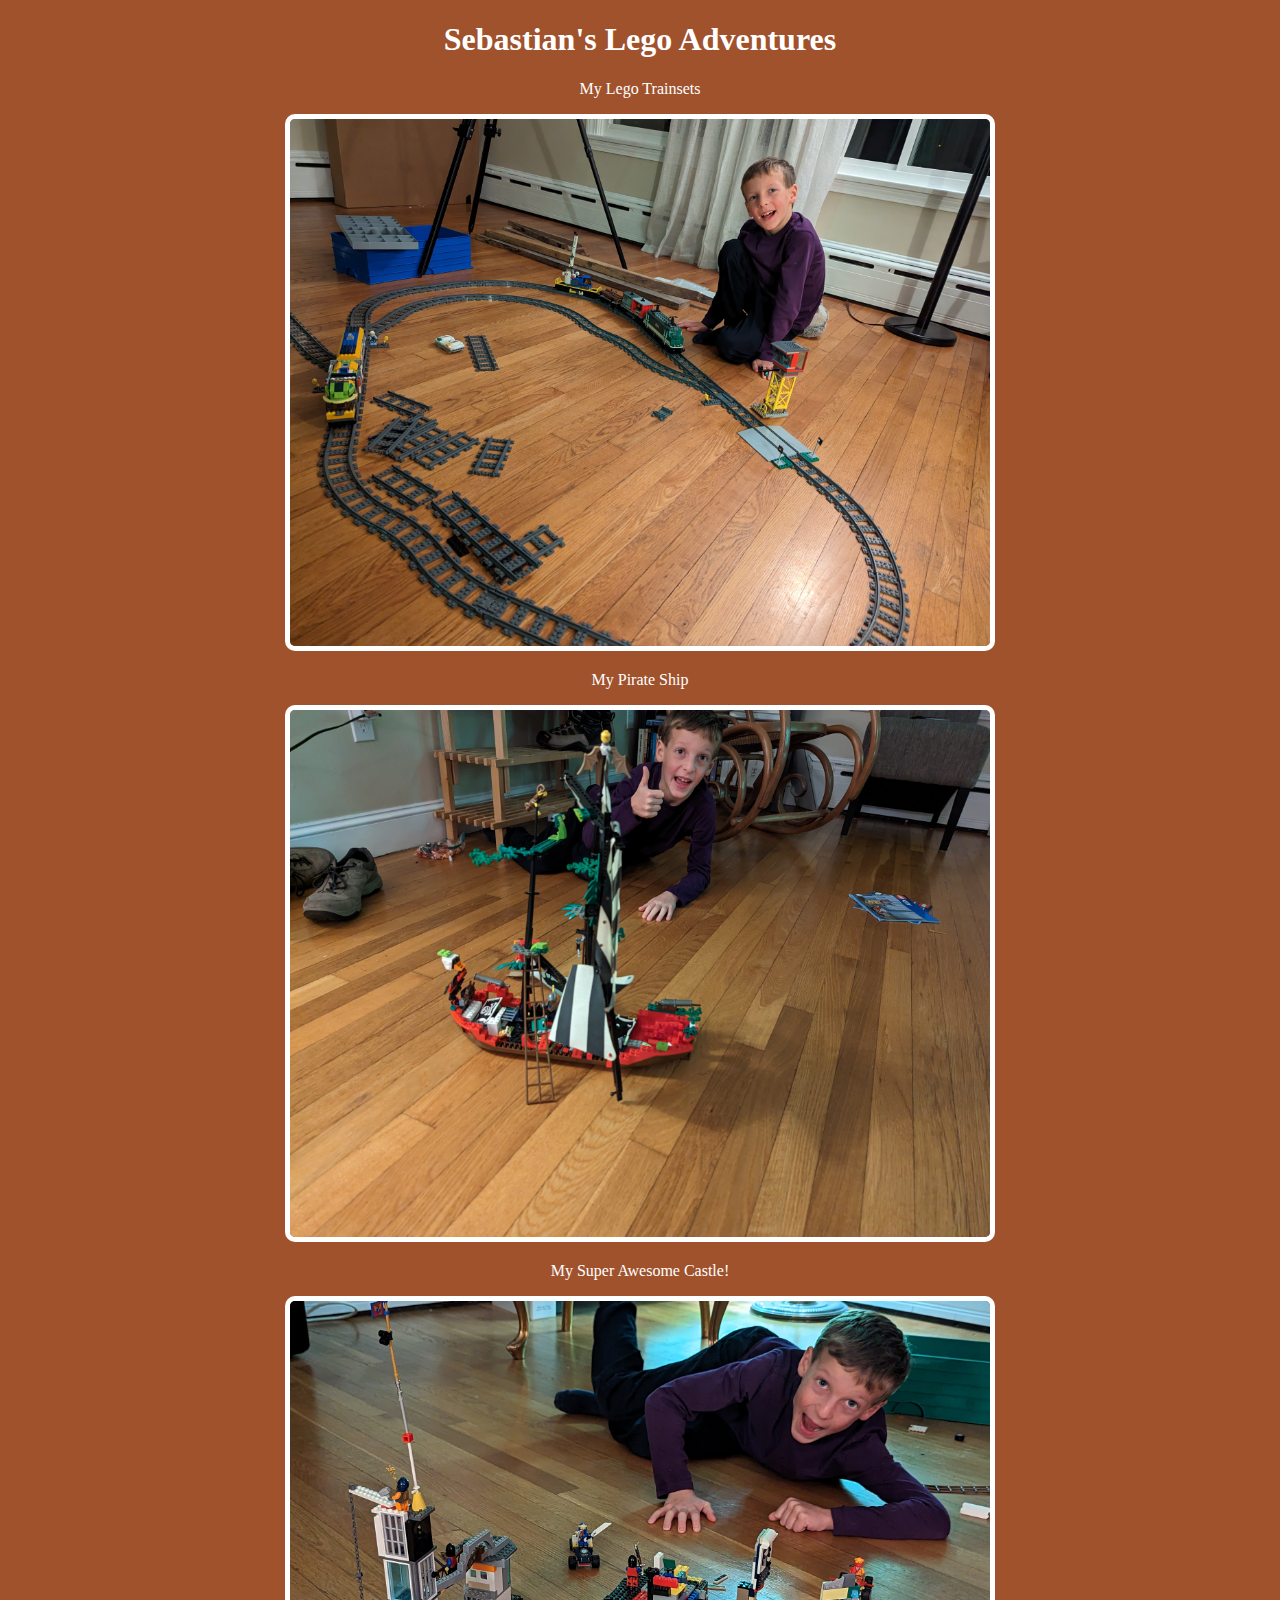
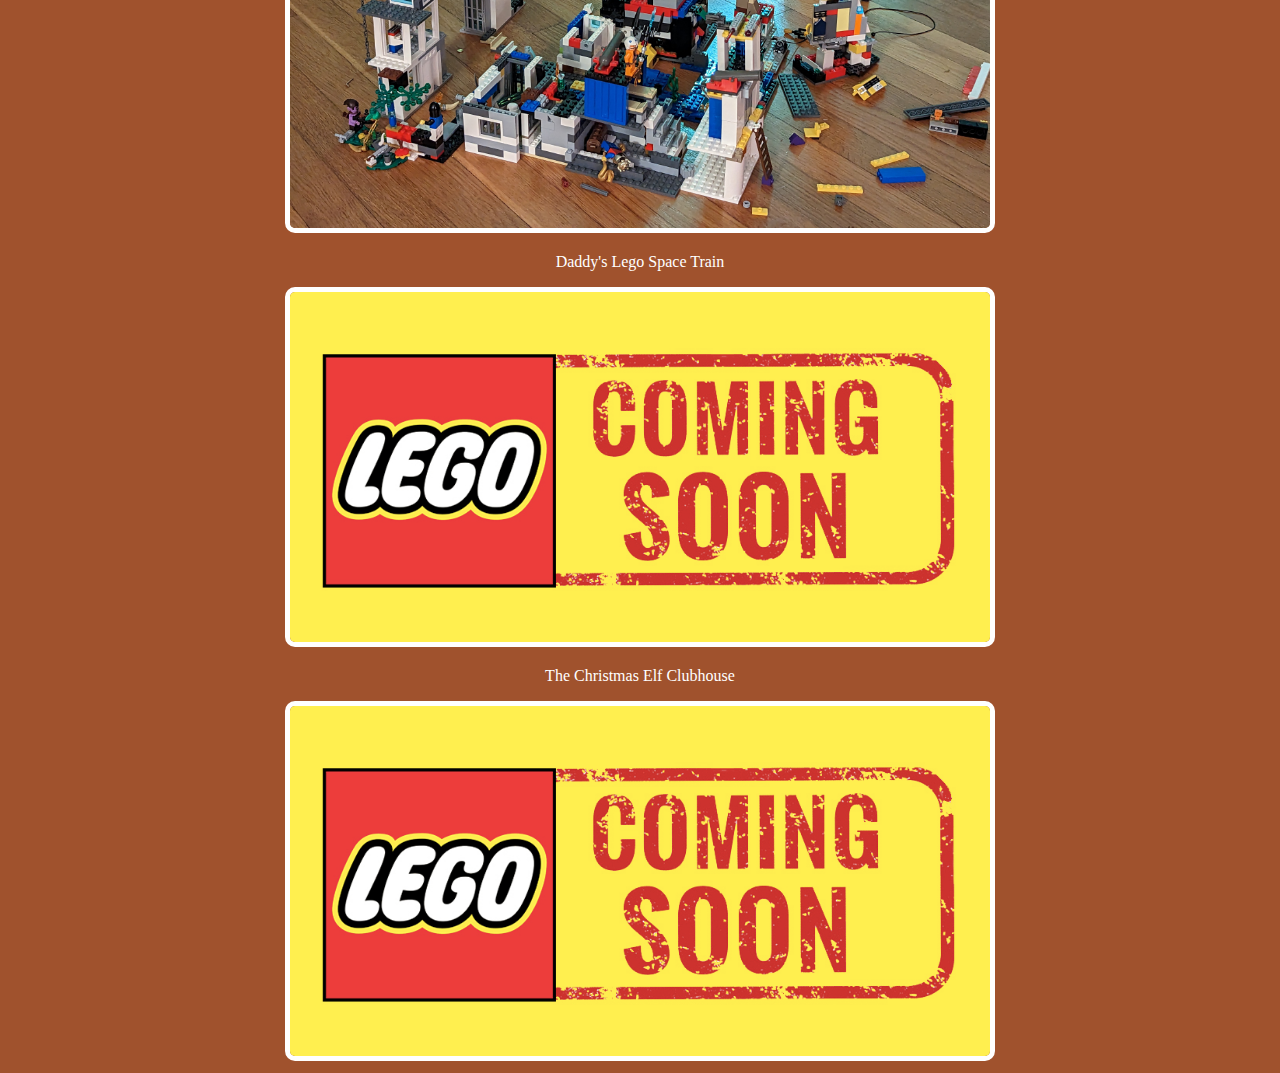
<file: lego.html>
<!doctype html>
<html>
	<head>
		<title>LEGO</title>
		<link rel="stylesheet" href="style.css">
	</head>
	<body>
	<h1>Sebastian's Lego Adventures</h1>

	<p>My Lego Trainsets</p>
	<img src="assets\trains.jpg" width="700">
	
	<p>My Pirate Ship</p>
	<img src="assets\pirate.jpg" width="700">
	
	<p>My Super Awesome Castle!</p>
	<img src="assets\castle.jpg" width="700">
	
	<p>Daddy's Lego Space Train</p>
	<img src="assets\space_train.jpg" width="700">
	
	<p>The Christmas Elf Clubhouse</p>
	<img src="assets\elf_clubhouse.jpg" width="700">
	
	</body>
</html>
</file>
<file: style.css>
body {
 text-align: center;
 background-color: Sienna;
 color: white;
}

img {
 border-radius: 10px;
 border: 5px solid #FFFFFF;
}

button {
 margin:5px;
 border-radius: 10px;
 border: none;
 color: white;
 padding: 10px;
 font-size: 16px;
}
</file>
